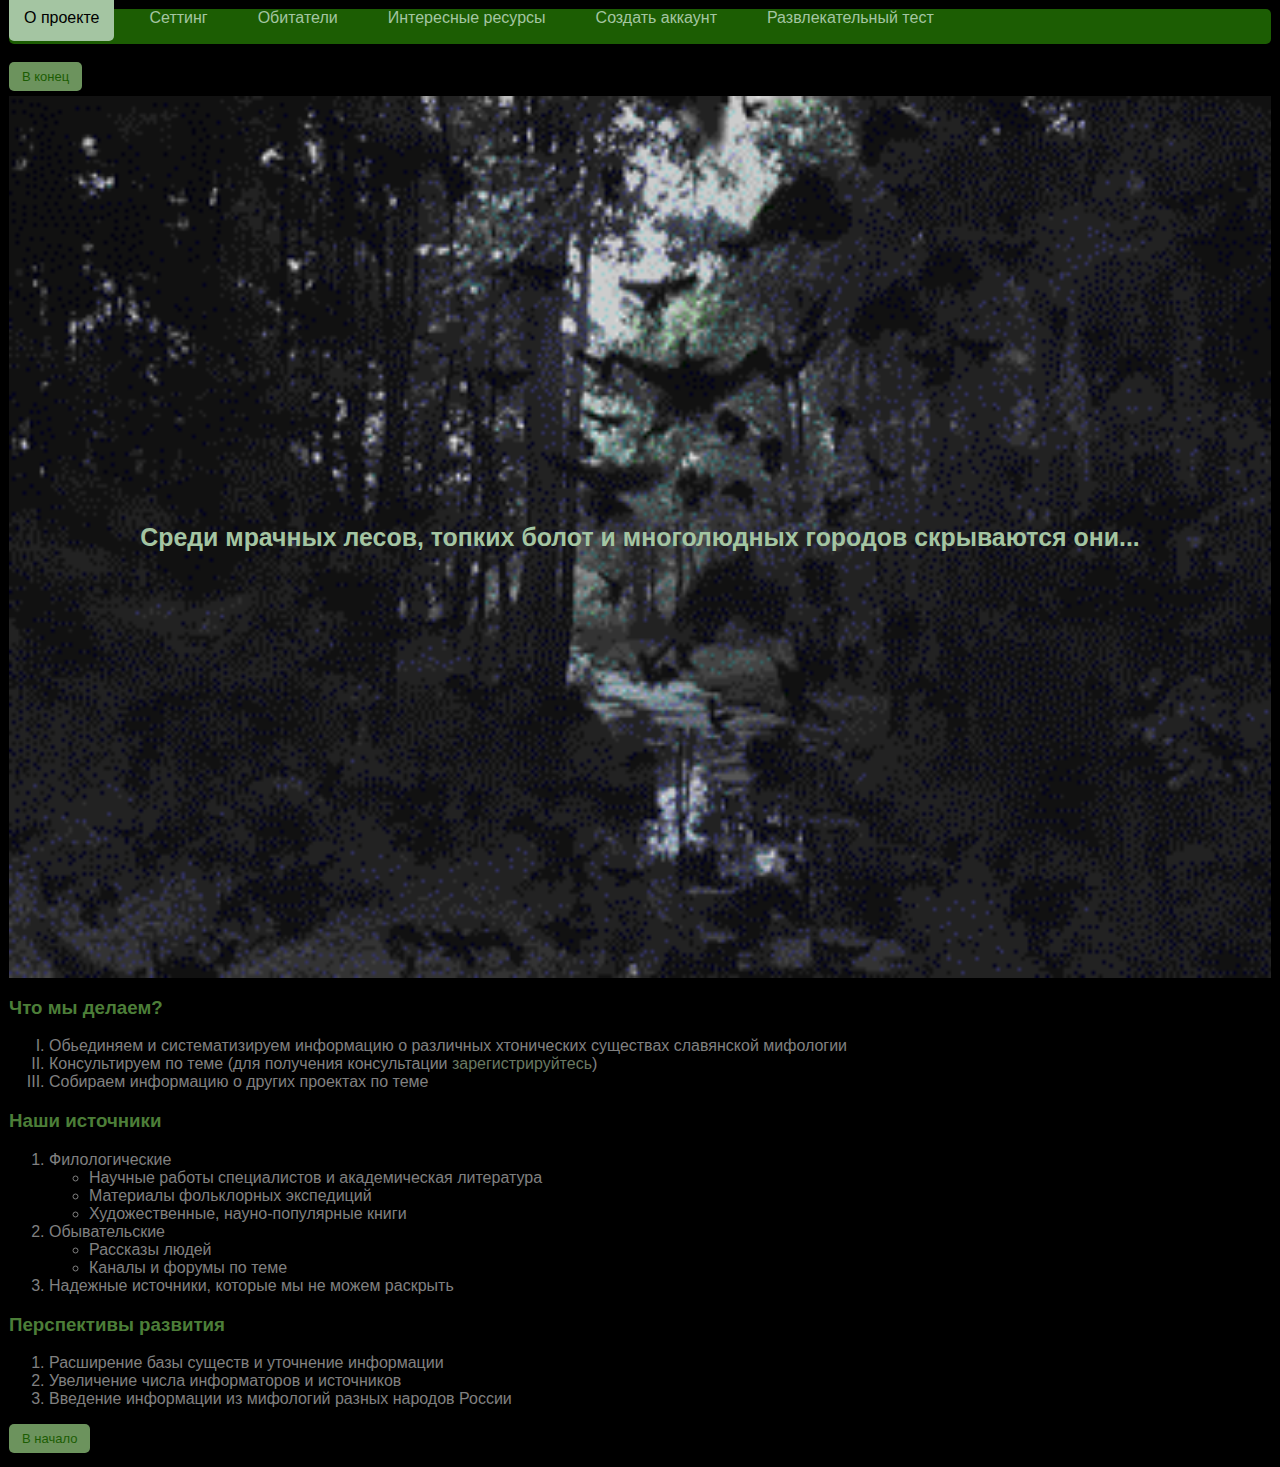
<file: index.html>
<html lang="ru">
   <head>
      <meta charset="UTF-8">
        <title>Русский хтонический мир</title>
        <link rel="stylesheet" href="sstyle.css">
   </head>
   <body>
    <a name="up"></a>
    <nav class="card-header">
<ul class="nav nav-tabs card-header-tabs">
  <li class="nav-item">
    <a class="nav-link active" aria-current="page" href="index.html">О проекте</a>
  </li>
  <li class="nav-item">
    <a class="nav-link" href="page2.html">Сеттинг</a>
  </li>
  <li class="nav-item">
    <a class="nav-link" href="page3.html">Обитатели</a>
  </li>
   <li class="nav-item">
    <a class="nav-link" href="page4.html">Интересные ресурсы</a>
  </li>
  <li class="nav-item">
    <a class="nav-link" href="form.html">Создать аккаунт</a>
  </li>
  <li class="nav-item">
    <a class="nav-link" href="form2.html">Развлекательный тест</a>
  </li>
</ul>
</nav> </br>
<a href="#down" class="button-link">В конец</a>
<div class="background">
        <h5>Среди мрачных лесов, топких болот и многолюдных городов скрываются они...</h5>
    </div>
    <h3 class="head">Что мы делаем?</h3>
<ol type="I"> 
  <li>Обьединяем и систематизируем информацию о различных хтонических существах славянской мифологии</li>
  <li>Консультируем по теме (для получения консультации <a href="form.html" class="toanother">зарегистрируйтесь</a>)</li>
  <li>Собираем информацию о других проектах по теме</li>
  </ol>
    <h3 class="head">Наши источники</h3>
    <ol>
      <li>Филологические
        <ul>
            <li>Научные работы специалистов и академическая литература</li>
            <li>Материалы фольклорных экспедиций</li>
            <li>Художественные, науно-популярные книги</li>
        </ul>
      </li>
      <li>Обывательские 
        <ul>
           <li>Рассказы людей</li>
           <li>Каналы и форумы по теме</li>
        </ul>
      </li>
      <li>Надежные источники, которые мы не можем раскрыть</li>
    </ol>
    <h3 class="head">Перспективы развития</h3>
    <ol> 
      <li>Расширение базы существ и уточнение информации</li>
      <li>Увеличение числа информаторов и источников</li>
      <li>Введение информации из мифологий разных народов России</li>
    </ol>
    <a href="#up" class="button-link">В начало</a>
    <a name="down"></a>
   </body>
</html>
</file>
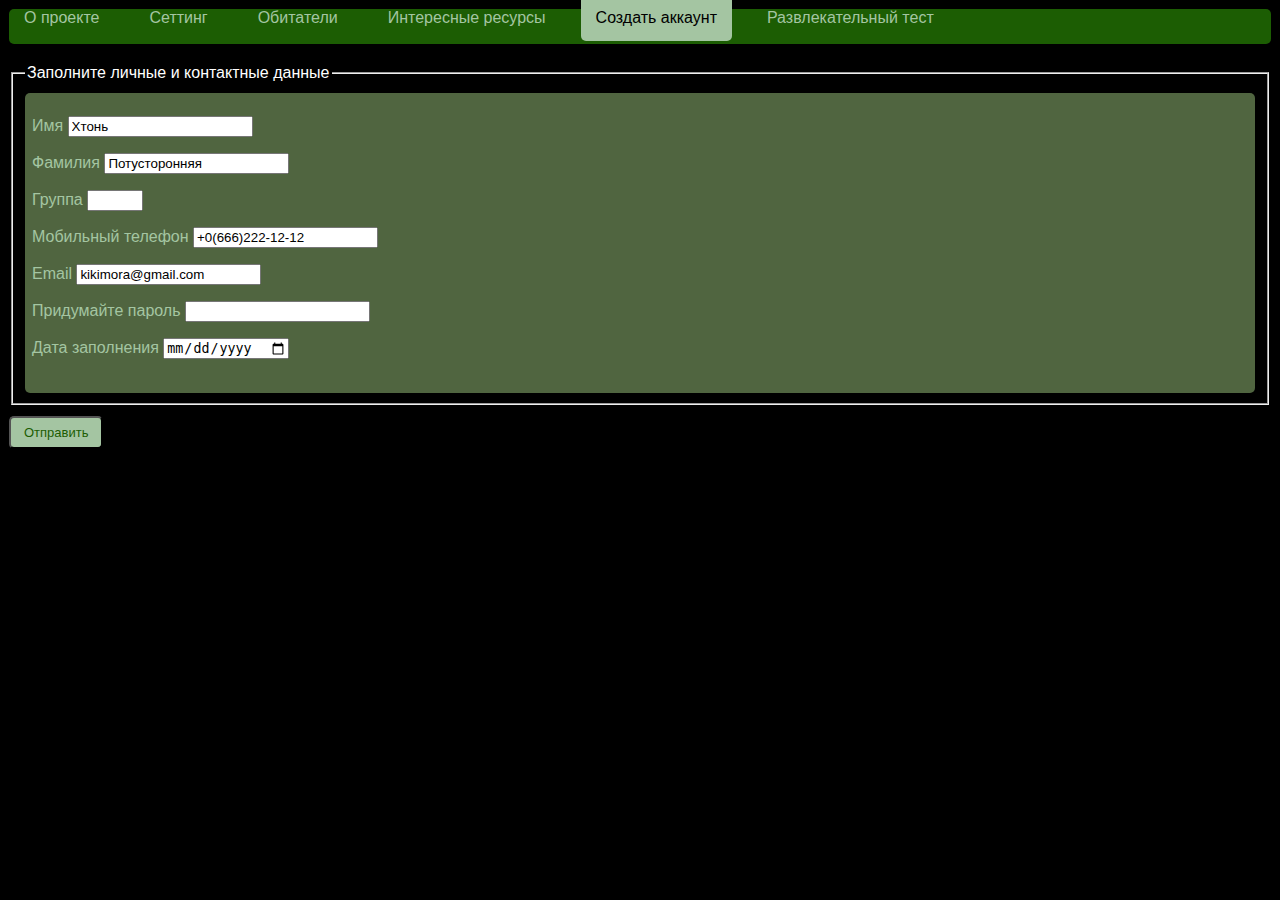
<file: form.html>
<html lang="ru">
   <head>
      <meta charset="UTF-8">
        <title>Mif.Registration</title>
        <link rel="stylesheet" href="fstyle.css"> 
   </head>
   <body>
    <nav class="card-header">
<ul class="nav nav-tabs justify-content-center">
  <li class="nav-item">
    <a class="nav-link" href="index.html">О проекте</a>
  </li>
  <li class="nav-item">
    <a class="nav-link" href="page2.html">Сеттинг</a>
  </li>
  <li class="nav-item">
    <a class="nav-link" href="page3.html">Обитатели</a>
  </li>
   <li class="nav-item">
    <a class="nav-link" href="page4.html">Интересные ресурсы</a>
  </li>
  <li class="nav-item">
    <a class="nav-link active" aria-current="page" href="form.html">Создать аккаунт</a>
  </li>
  <li class="nav-item">
    <a class="nav-link" href="form2.html">Развлекательный тест</a>
  </li>
</ul>
</navigation>
<form action="https://www.ya.ru/search?">
  <fieldset>
  <legend><font color="white">Заполните личные и контактные данные</font></legend>
  <div class="set">
    <p> <label for="name">Имя </label> <input type="text" name="name" value="Хтонь"> </p>
    <p> <label for="family">Фамилия </label> <input type="text" name="family" value="Потусторонняя"> </p>
    <p> <label for="group">Группа </label><input type="number" name="group" min="1" max="10"> </p>
    <p> <label for="tel">Мобильный телефон </label><input type="text" name="tel" value="+0(666)222-12-12"> </p>
    <p> <label for="email">Email </label><input type="email" name="email" value="kikimora@gmail.com"></p>
    <p> <label for="password">Придумайте пароль </label><input type="password" name="password"></p>
    <p> <label for="date">Дата заполнения </label><input type="date" name="date"></p>
    </fieldset>
  </div>
  <input type="submit" name="submit" class="button" value="Отправить">
</form>
   </body>
</html>
</file>
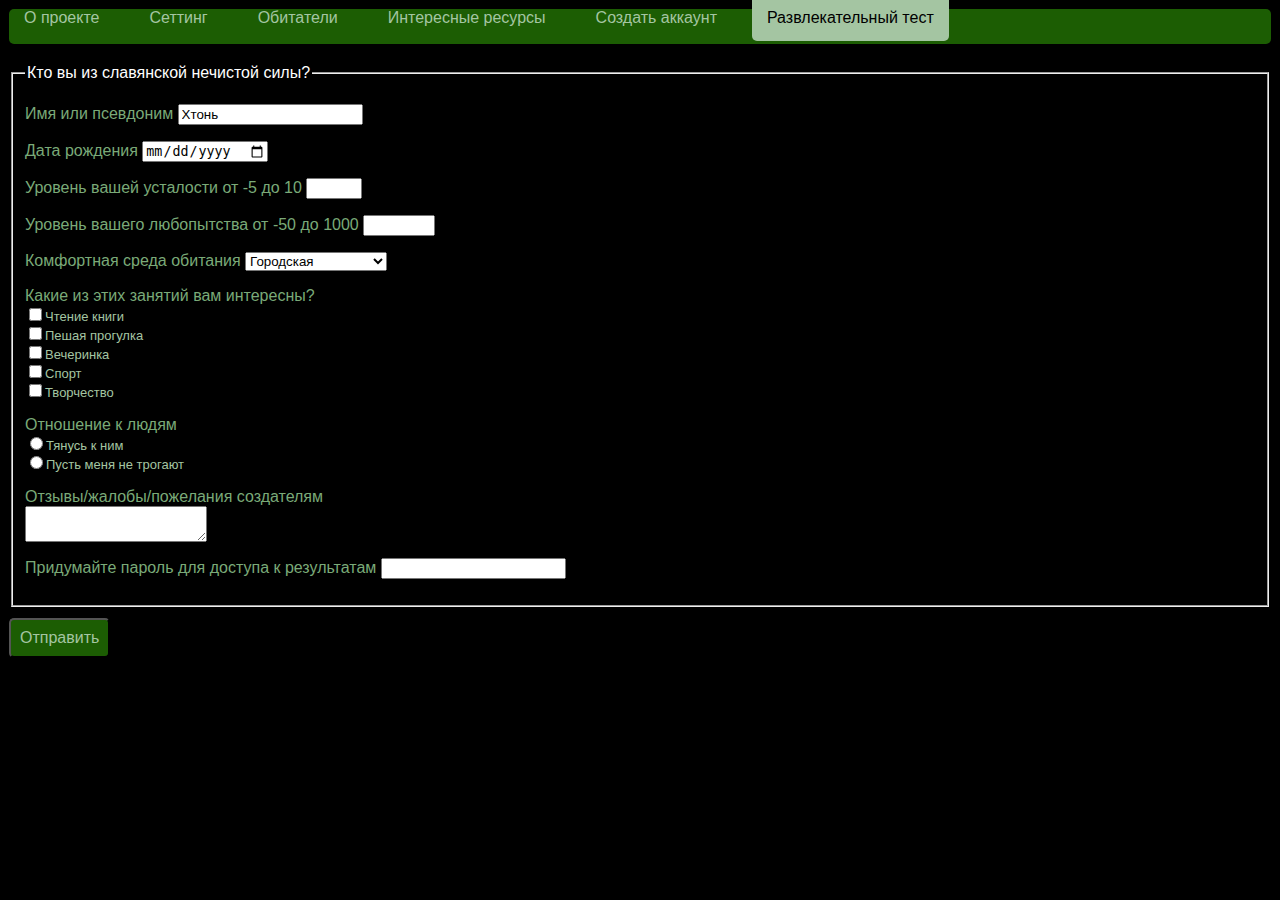
<file: form2.html>
<html lang="ru">
   <head>
      <meta charset="UTF-8">
        <title>Mif</title> 
        <link rel="stylesheet" href="fstyle2.css">
   </head>
   <body>
    <nav class="card-header">
<ul class="nav nav-tabs card-header-tabs">
  <li class="nav-item">
    <a class="nav-link" href="index.html">О проекте</a>
  </li>
  <li class="nav-item">
    <a class="nav-link" href="page2.html">Сеттинг</a>
  </li>
  <li class="nav-item">
    <a class="nav-link" href="page3.html">Обитатели</a>
  </li>
   <li class="nav-item">
    <a class="nav-link" href="page4.html">Интересные ресурсы</a>
  </li>
  <li class="nav-item">
    <a class="nav-link" href="form.html">Создать аккаунт</a>
  </li>
  <li class="nav-item">
    <a class="nav-link active" href="form2.html" aria-current="page">Развлекательный тест</a>
  </li>
</ul>
</navigation>
<form action="https://www.ya.ru/search?">
  <fieldset>
<legend><font color="white">Кто вы из славянской нечистой силы?</font></legend>
    <p> <input type="hidden" name="search" value="search"></p>
    <p class="main"> <label for="name">Имя или псевдоним </label> <input type="text" name="name" value="Хтонь"> </p>
    <p class="main"> <label for="date">Дата рождения </label><input type="date" name="date"></p>
    <p class="main"> <label for="fatigue">Уровень вашей усталости от -5 до 10 </label><input type="number" name="fatigue" min="-5" max="10"> </p>
    <p class="main"> <label for="pry">Уровень вашего любопытства от -50 до 1000 </label><input type="number" name="pry" min="-50" max="1000"> </p>
    <p class="main"> <label for="place"> Комфортная среда обитания
        <select name="place">
<option value="Городская">Городская </option>
<option value="Сельская">Сельская </option>
<option value="В глубине природы">В глубине природы </option>
        </select> </label>
    </p>
    <p><div class="main"><label>Какие из этих занятий вам интересны?</div>
      <div class="notmain"><input type="checkbox" name="do" value="reading">Чтение книги</div>
      <div class="notmain"><input type="checkbox" name="do" value="walking">Пешая прогулка </div>
      <div class="notmain"><input type="checkbox" name="do" value="party">Вечеринка </div>
      <div class="notmain"><input type="checkbox" name="do" value="sport">Спорт </div>
      <div class="notmain"><input type="checkbox" name="do" value="create">Творчество </div>
    </label></p>
    <p><label><div class="main">Отношение к людям</div>
      <div class="notmain"><input type="radio" name="people" value="Good">Тянусь к ним </div>
      <div class="notmain"><input type="radio" name="people" value="Bad">Пусть меня не трогают </div></label>
    </p>
    <p><div class="main"><label for="comment">Отзывы/жалобы/пожелания создателям </label></div><textarea name="comment"></textarea></p>
    <p class="main"><label for="password">Придумайте пароль для доступа к результатам </label><input type="password" name="password"></p>
  </fieldset>
  <input type="submit" name="submit" class="button" value="Отправить">
    </form>
   </body>
</html>
</file>
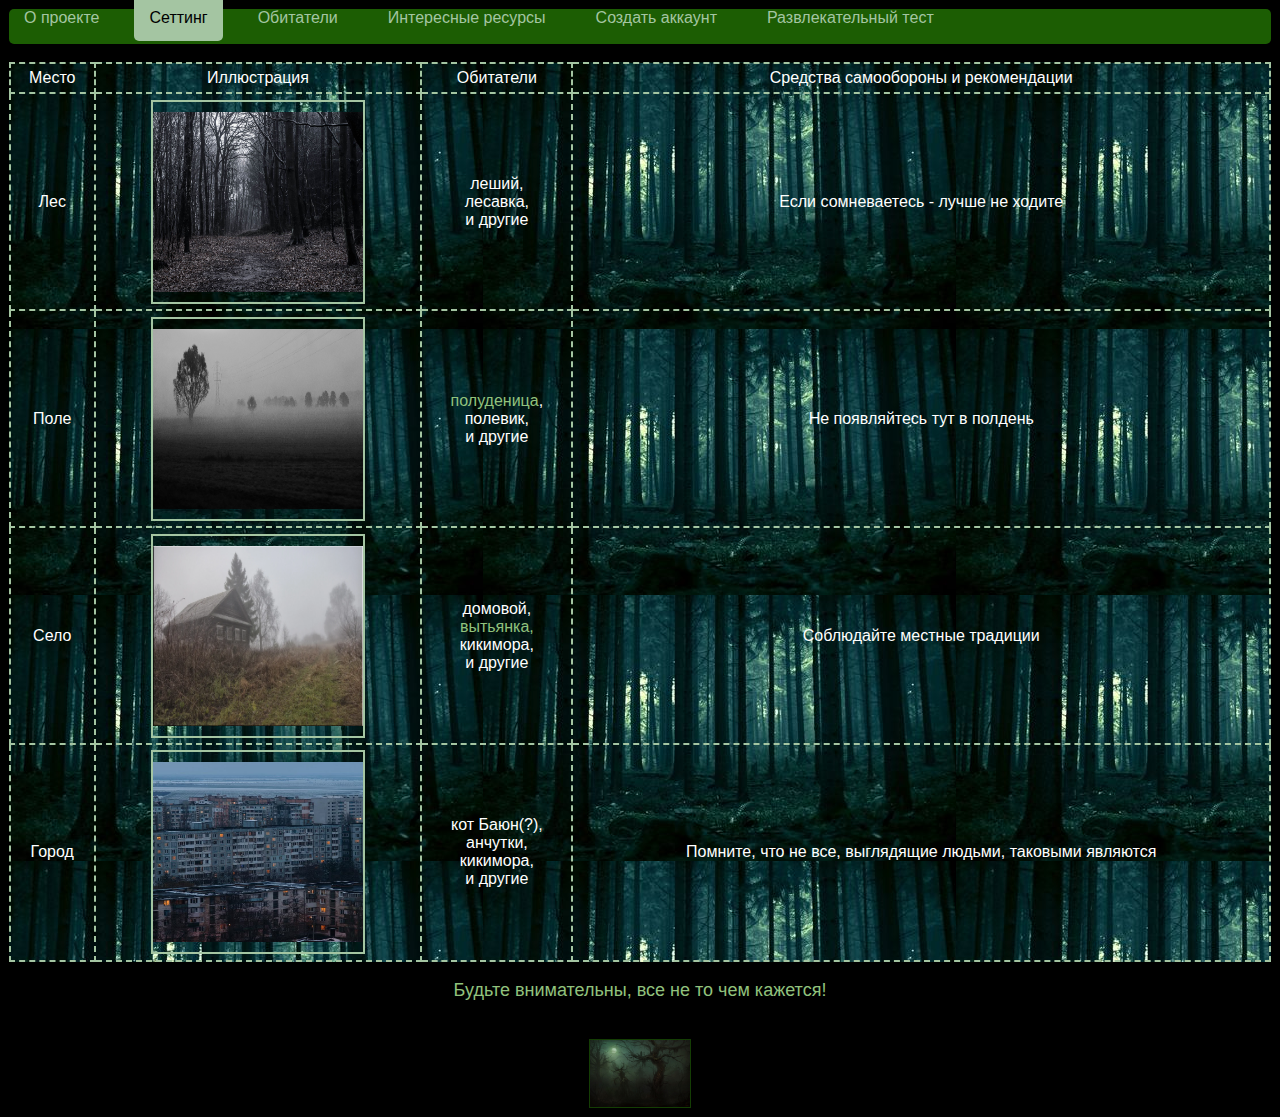
<file: page2.html>
<html lang="ru">
   <head>
      <meta charset="UTF-8">
        <title>Mif</title> 
        <link rel="stylesheet" href="sstyle2.css">
   </head>
   <body bgcolor="B2CC9D">
    <nav class="card-header">
<ul class="nav nav-tabs card-header-tabs">
  <li class="nav-item">
    <a class="nav-link" href="index.html">О проекте</a>
  </li>
  <li class="nav-item">
    <a class="nav-link active" aria-current="page" href="page2.html">Сеттинг</a>
  </li>
  <li class="nav-item">
    <a class="nav-link" href="page3.html">Обитатели</a>
  </li>
   <li class="nav-item">
    <a class="nav-link" href="page4.html">Интересные ресурсы</a>
  </li>
  <li class="nav-item">
    <a class="nav-link" href="form.html">Создать аккаунт</a>
  </li>
  <li class="nav-item">
    <a class="nav-link" href="form2.html">Развлекательный тест</a>
  </li>
</ul>
</nav></br>
<table class="table">
        <tr>
            <td>Место</td>
            <td>Иллюстрация</td>
            <td>Обитатели</td>
            <td>Средства самообороны и рекомендации</td>
        </tr>
        <tr>
            <td>Лес</td>
            <td><img src="forest.jpg" class="place"></td>
            <td>леший,</br> лесавка, </br>и другие</td>
            <td>Если сомневаетесь - лучше не ходите</td>
        </tr>
        <tr>
            <td>Поле</td>
            <td><img src="field.jpg" class="place"></td>
            <td><a href="https://ru.ruwiki.ru/wiki/Полудница" class="toanother" target="_blank">полуденица</a>, </br>полевик, </br>и другие</td> 
            <td>Не появляйтесь тут в полдень</td>
        </tr>
        <tr>
            <td>Село</td> 
            <td><img src="village.webp" class="place"></td>
            <td>домовой, </br><a href="https://mythological-creations.fandom.com/ru/wiki/Вытьянка" class="toanother" target="_blank">вытьянка, </a> </br>кикимора, </br>и другие</td>   
            <td>Соблюдайте местные традиции</td>
        </tr>
        <tr>
            <td>Город</td> 
            <td><img src="city.jpg" class="place"></td>
            <td>кот Баюн(?), </br>анчутки, </br>кикимора, </br>и другие</td>   
            <td>Помните, что не все, выглядящие людьми, таковыми являются</td>
        </tr>
    </table>
    <p class="sugest">Будьте внимательны, все не то чем кажется!</p>
    <div class="trees"><a href="trees (1).jpg" target="_blank"><img src="trees.jpg" class="see"></a></div>
   </body>
</html>
</file>
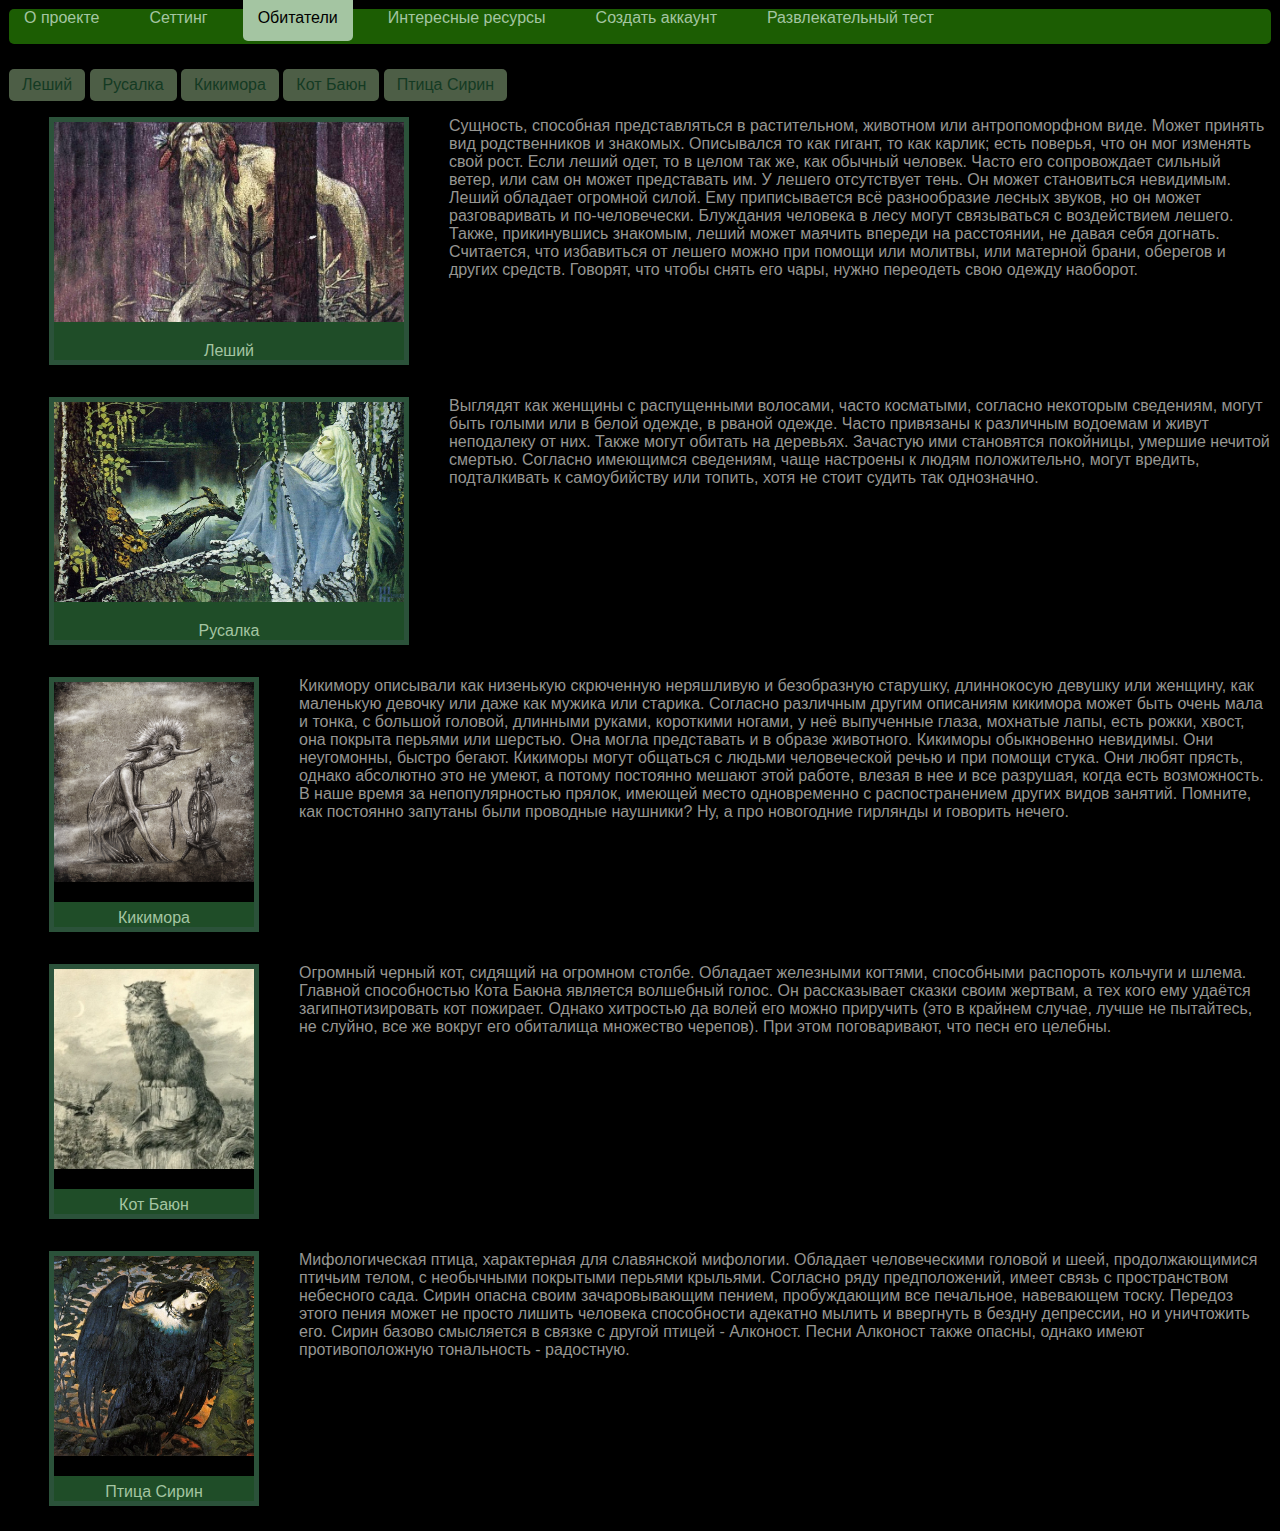
<file: page3.html>
<html lang="ru">
   <head>
      <meta charset="UTF-8">
        <title>Mif</title>
        <link rel="stylesheet" href="sstyle3.css">
   </head>
   <body>
    <header><nav class="card-header">
<ul class="nav nav-tabs card-header-tabs">
  <li class="nav-item">
    <a class="nav-link" href="index.html">О проекте</a>
  </li>
  <li class="nav-item">
    <a class="nav-link" href="page2.html">Сеттинг</a>
  </li>
  <li class="nav-item">
    <a class="nav-link active" aria-current="page" href="page3.html">Обитатели</a>
  </li>
   <li class="nav-item">
    <a class="nav-link" href="page4.html">Интересные ресурсы</a>
  </li>
  <li class="nav-item">
    <a class="nav-link" href="form.html">Создать аккаунт</a>
  </li>
  <li class="nav-item">
    <a class="nav-link" href="form2.html">Развлекательный тест</a>
  </li>
</ul>
</navigation>
</header>
<a href="#Leshiy" class="button-link">Леший</a>
<a href="#mermaid" class="button-link">Русалка</a>
<a href="#kikimora" class="button-link">Кикимора</a>
<a href="#cat" class="button-link">Кот Баюн</a>
<a href="#bird" class="button-link">Птица Сирин</a>

<a name="Leshiy"></a>
<div class="container">
  <figure>
    <img src="Leshiy.jpg" class="img">
    <figcaption>Леший</figcaption>
  </figure>
<p class="notmain">Сущность, способная представляться в растительном, животном или антропоморфном виде. Может принять вид родственников и знакомых. Описывался то как гигант, то как карлик; есть поверья, что он мог изменять свой рост. Если леший одет, то в целом так же, как обычный человек. Часто его сопровождает сильный ветер, или сам он может представать им. У лешего отсутствует тень. Он может становиться невидимым. Леший обладает огромной силой. Ему приписывается всё разнообразие лесных звуков, но он может разговаривать и по-человечески. Блуждания человека в лесу могут связываться с воздействием лешего. Также, прикинувшись знакомым, леший может маячить впереди на расстоянии, не давая себя догнать. Считается, что избавиться от лешего можно при помощи или молитвы, или матерной брани, оберегов и других средств. Говорят, что чтобы снять его чары, нужно переодеть свою одежду наоборот.</p></div>

<a name="mermaid"></a>
<div class="container">
  <figure>
    <img src="mermaid.jpg" class="img">
    <figcaption>Русалка</figcaption>
  </figure>
<p class="notmain">Выглядят как женщины с распущенными волосами, часто косматыми, согласно некоторым сведениям, могут быть голыми или в белой одежде, в рваной одежде. Часто привязаны к различным водоемам и живут неподалеку от них. Также могут обитать на деревьях. Зачастую ими становятся покойницы, умершие нечитой смертью. Согласно имеющимся сведениям, чаще настроены к людям положительно, могут вредить, подталкивать к самоубийству или топить, хотя не стоит судить так однозначно. </p></div>

<a name="kikimora"></a>
<div class="container">
  <figure class="figure2">
    <img src="kikimora.jpg" class="img2">
    <figcaption>Кикимора</figcaption>
  </figure>
<p class="notmain">Кикимору описывали как низенькую скрюченную неряшливую и безобразную старушку, длиннокосую девушку или женщину, как маленькую девочку или даже как мужика или старика. Согласно различным другим описаниям кикимора может быть очень мала и тонка, с большой головой, длинными руками, короткими ногами, у неё выпученные глаза, мохнатые лапы, есть рожки, хвост, она покрыта перьями или шерстью. Она могла представать и в образе животного. Кикиморы обыкновенно невидимы. Они неугомонны, быстро бегают. Кикиморы могут общаться с людьми человеческой речью и при помощи стука. Они любят прясть, однако абсолютно это не умеют, а потому постоянно мешают этой работе, влезая в нее и все разрушая, когда есть возможность. В наше время за непопулярностью прялок, имеющей место одновременно с распостранением других видов занятий. Помните, как постоянно запутаны были проводные наушники? Ну, а про новогодние гирлянды и говорить нечего.</p></div>

<a name="cat"></a>
<div class="container">
  <figure class="figure2">
    <img src="baun.webp" class="img2">
    <figcaption>Кот Баюн</figcaption>
  </figure>
<p class="notmain">Огромный черный кот, сидящий на огромном столбе. Обладает железными когтями, способными распороть кольчуги и шлема. Главной способностью Кота Баюна является волшебный голос. Он рассказывает сказки своим жертвам, а тех кого ему удаётся загипнотизировать кот пожирает. Однако хитростью да волей его можно приручить (это в крайнем случае, лучше не пытайтесь, не слуйно, все же вокруг его обиталища множество черепов). При этом поговаривают, что песн его целебны.</p></div>

<a name="bird"></a>
<div class="container">
  <figure class="figure2">
    <img src="sirin.webp" class="img2">
    <figcaption>Птица Сирин</figcaption>
  </figure>
<p class="notmain">Мифологическая птица, характерная для славянской мифологии. Обладает человеческими головой и шеей, продолжающимися птичьим телом, с необычными покрытыми перьями крыльями. Согласно ряду предположений, имеет связь с пространством небесного сада. Сирин опасна своим зачаровывающим пением, пробуждающим все печальное, навевающем тоску. Передоз этого пения может не просто лишить человека способности адекатно мылить и ввергнуть в бездну депрессии, но и уничтожить его. Сирин базово смысляется в связке с другой птицей - Алконост. Песни Алконост также опасны, однако имеют противоположную тональность - радостную.</p></div>
   </body>
</html>
</file>
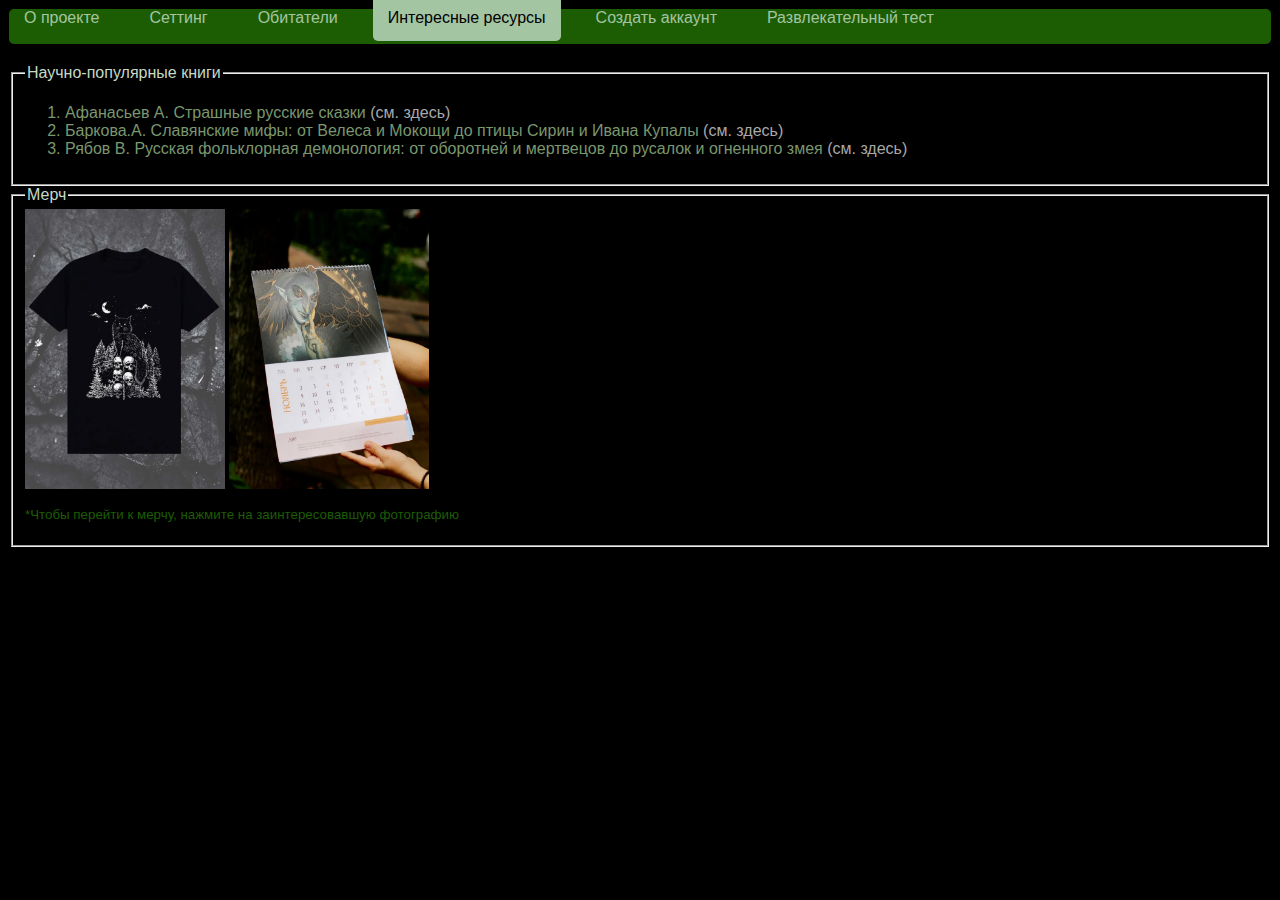
<file: page4.html>
<html lang="ru">
   <head>
      <meta charset="UTF-8">
        <title>Mif</title>
        <link rel="stylesheet" href="sstyle4.css"> 
   </head>
   <body>
    <nav class="card-header">
<ul class="nav nav-tabs justify-content-center">
  <li class="nav-item">
    <a class="nav-link" aria-current="page" href="index.html">О проекте</a>
  </li>
  <li class="nav-item">
    <a class="nav-link" href="page2.html">Сеттинг</a>
  </li>
  <li class="nav-item">
    <a class="nav-link" href="page3.html">Обитатели</a>
  </li>
   <li class="nav-item">
    <a class="nav-link active" aria-current="page" href="page4.html">Интересные ресурсы</a>
  </li>
  <li class="nav-item">
    <a class="nav-link" href="form.html">Создать аккаунт</a>
  </li>
  <li class="nav-item">
    <a class="nav-link" href="form2.html">Развлекательный тест</a>
  </li>
</ul>
</navigation>
<fieldset>
<legend> <font color="#C6D9C5"> Научно-популярные книги </font></legend>
  <ol>
    <li class="point">Афанасьев А. Страшные русские сказки <a href="https://www.chitai-gorod.ru/product/strashnye-russkie-skazki-3073024" class="go" target="_self">(см. здесь)</a></li>
    <li class="point">Баркова.А. Славянские мифы: от Велеса и Мокощи до птицы Сирин и Ивана Купалы <a href="https://www.mann-ivanov-ferber.ru/catalog/product/slavyanskie-mify/" class="go" target="_blank">(см. здесь)</a></li>
    <li class="point">Рябов В. Русская фольклорная демонология: от оборотней и мертвецов до русалок и огненного змея <a href="https://www.mann-ivanov-ferber.ru/catalog/product/russkaya-folklornaya-demonologiya/" class="go" target="_blank">(см. здесь)</a></li>
  </ol>
</fieldset>
<fieldset>
  <legend><font color="#C6D9C5"> Мерч </font></legend>
    <a href="https://www.wildberries.ru/catalog/462901196/detail.aspx"><img class="img" src="Tshort.jpg"></a>
    <a href="https://www.wildberries.ru/catalog/458409913/detail.aspx?size=645940415"><img class="img" src="calendar.jpg"></a>
    <p class="small">*Чтобы перейти к мерчу, нажмите на заинтересовавшую фотографию</p>
</fieldset>
   </body>
</html>
</file>
<file: sstyle.css>
nav ul {
    list-style-type: none; 
    margin: 0;           
    padding: 0;           
    display: flex;        
}

nav ul li {
    margin-right: 20px;   
}

nav ul li a {
    color: rgb(164, 197, 162);         
    text-decoration: none; 
    padding: 15px 15px;    
    transition: 0.3s; 
}
.nav {
    background-color:#1c5d03;
    height: 35px;
    font-family: 'Comic Sans MS', cursive, sans-serif;
    border-radius: 5px; 
}
.background {
background-image: url(4336bfea530b032630d0c05ca52e94fd.gif);
background-size: cover; 
    background-position: center; 
    height: 100%; 
    display: flex;
    align-items: center; 
    justify-content: center; 
    font-family: 'Comic Sans MS', cursive, sans-serif;
    font-size: 30px;
    color: rgb(164, 197, 162);
}
.head {
    color: #4c7e38;
}
body {
    font-family: 'Comic Sans MS', cursive, sans-serif;
    padding: 1px;
    background-color:black;
    color: #808080;
}
.active {
    color: black;
    background-color:  rgb(164, 197, 162);
    border-radius: 5px; 
}
.button-link {
            display: inline-block; 
            padding: 7px 13px;
            background-color: #6c935d;
            color: #1c5d03;
            text-align: center;
            text-decoration: none;
            border-radius: 5px; 
            font-size: small;
            margin-bottom: 5px;
        }

        .button-link:hover {
            background-color:rgb(164, 197, 162);
        }
.toanother {
    text-decoration: none;
    color:#697962;
}
</file>
<file: fstyle.css>
nav ul {
    list-style-type: none; 
    margin: 0;           
    padding: 0;           
    display: flex;        
}

nav ul li {
    margin-right: 20px;   
}

nav ul li a {
    color: rgb(164, 197, 162);         
    text-decoration: none; 
    padding: 15px 15px;    
    transition: 0.3s; 
}
.nav {
    background-color:#1c5d03;
    height: 35px;
    font-family: 'Comic Sans MS', cursive, sans-serif;
    border-radius: 5px; 
    margin-bottom: 20px;
}
.set {
    margin-top: 5px;
    background-color: #506540;
    border-radius: 5px; 
    color: rgb(164, 197, 162);
    border: 2px;
    box-sizing: border-box;
    width: 1230px;
    height: 300px;
    padding: 7px; 
}
body {
    font-family: 'Comic Sans MS', cursive, sans-serif;
    padding: 1px;
    background-color:black;
}
.active {
    color: black;
    background-color:  rgb(164, 197, 162);
    border-radius: 5px; 
}
.button {
    margin-top: 11px;
    display: inline-block; 
    padding: 7px 13px;
    background-color:  rgb(164, 197, 162);
    color: #1c5d03;
    text-align: center;
    text-decoration: none;
    border-radius: 5px; 
    font-size: small;
    font-family: 'Comic Sans MS', cursive, sans-serif;
}
</file>
<file: fstyle2.css>
nav ul {
    list-style-type: none; 
    margin: 0;           
    padding: 0;           
    display: flex;        
}

nav ul li {
    margin-right: 20px;   
}

nav ul li a {
    color: rgb(164, 197, 162);         
    text-decoration: none; 
    padding: 15px 15px;    
    transition: 0.3s; 
}
.nav {
    background-color:#1c5d03;
    height: 35px;
    font-family: 'Comic Sans MS', cursive, sans-serif;
    border-radius: 5px; 
    margin-bottom: 20px;
}
.active {
    color: black;
    background-color:  rgb(164, 197, 162);
    border-radius: 5px; 
     font-size: medium;
}
body {
    font-family: 'Comic Sans MS', cursive, sans-serif;
    padding: 1px;
    background-color:black;
}
.button {
    margin-top: 11px;
    display: inline-block; 
    padding: 9px 9px;
    color:  rgb(164, 197, 162);
    background-color: #1c5d03;
    text-align: center;
    text-decoration: none;
    border-radius: 5px; 
    font-size: medium;
    font-family: 'Comic Sans MS', cursive, sans-serif;
}
.main {
    color:  rgb(122, 170, 120);
}
.notmain {
    color: rgb(164, 197, 162);
    font-size: small;
}
</file>
<file: sstyle2.css>
nav ul {
    list-style-type: none; 
    margin: 0;           
    padding: 0;           
    display: flex;        
}

nav ul li {
    margin-right: 20px;   
}

nav ul li a {
    color: rgb(164, 197, 162);         
    text-decoration: none; 
    padding: 15px 15px;    
    transition: 0.3s; 
}
.nav {
    background-color:#1c5d03;
    height: 35px;
    font-family: 'Comic Sans MS', cursive, sans-serif;
    border-radius: 5px; 
}
.active {
    color: black;
    background-color:  rgb(164, 197, 162);
    border-radius: 5px; 
}
body {
    font-family: 'Comic Sans MS', cursive, sans-serif;
    padding: 1px;
    background-color:black;
    color: white;
}
tr td {
   border-width: 2px; 
   border-style: dashed;
   padding: 5px;
   text-align: center;
   border-color:  rgba(164, 197, 162);
   border-width: 2px;
   border-radius: 5px;
}
.table {
    border-collapse: collapse;
    height: 900px;
    width: 100%;
    background-image: url(background.jpg);
    border-color:  rgb(164, 197, 162);
    border-width: 2px;
    border-radius: 5px;
}
.see {
   margin-top: 20px;
   width: 100px;
   height: 67px;
   padding-top: 0px;
   border:solid 1px #143d04;
}
.place {
  height: 180px;
  padding-top: 10px;
  padding-bottom: 10px;
  border: solid rgb(164, 197, 162) 2px;
  width: 210px;
  border-collapse: collapse;
}
.toanother {
    text-decoration: none;
    color:#91c27d;
}
.sugest {
     font-size: large;
     text-align: center;
     color: #91c27d;
     padding-bottom: 0%;
}
.trees {
    display: flex;
    justify-content: center;
}
</file>
<file: sstyle3.css>
nav ul {
    list-style-type: none; 
    margin: 0;           
    padding: 0;           
    display: flex;        
}

nav ul li {
    margin-right: 20px;   
}

nav ul li a {
    color: rgb(164, 197, 162);         
    text-decoration: none; 
    padding: 15px 15px;    
    transition: 0.3s; 
}
.nav {
    background-color:#1c5d03;
    height: 35px;
    font-family: 'Comic Sans MS', cursive, sans-serif;
    border-radius: 5px; 
    margin-bottom: 20px;
}
body {
    font-family: 'Comic Sans MS', cursive, sans-serif;
    padding: 1px;
    background-color:black;
}
.active {
    color: black;
    background-color:  rgb(164, 197, 162);
    border-radius: 5px;
}
.img {
    float:left;
    margin-right: 20px;
    height: 200px;
    width: 350px;
    margin-bottom: 20px;
}
.container{
    display: flex;
}
.notmain {
    color:rgb(150, 150, 146);
}
.img2{
    height: 200px;
    width: 200px;
    margin-bottom: 20px;
    margin-right: 20px;
}
figure {
   border: thick rgb(43, 82, 58) solid; 
   width: 350px;
}
.figure2 {
   border: thick rgb(43, 82, 58) solid; 
   width: 200px;
}
figcaption {
    background-color:#1f4d28;
    color: rgb(164, 197, 162);
    text-align: center;
    padding-top: 7px;
}
.button-link {
            margin-top: 5px;
            display: inline-block; 
            padding: 7px 13px;
            background-color: #4d5e46;
            color: rgb(20, 58, 35);
            text-align: center;
            text-decoration: none;
            border-radius: 5px; 
            font-size: medium;
            padding-left: 5 px;
        }

        .button-link:hover {
            background-color:rgb(164, 197, 162);
        }
</file>
<file: sstyle4.css>
nav ul {
    list-style-type: none; 
    margin: 0;           
    padding: 0;           
    display: flex;        
}

nav ul li {
    margin-right: 20px;   
}

nav ul li a {
    color: rgb(164, 197, 162);         
    text-decoration: none; 
    padding: 15px 15px;    
    transition: 0.3s; 
}
.nav {
    background-color:#1c5d03;
    height: 35px;
    font-family: 'Comic Sans MS', cursive, sans-serif;
    border-radius: 5px; 
    margin-bottom: 20px;
}
body {
    font-family: 'Comic Sans MS', cursive, sans-serif;
    padding: 1px;
    background-color:black;
}
.active {
    color: black;
    background-color:  rgb(164, 197, 162);
    border-radius: 5px;
}
.point
{
    color: #7a976e;
}
.go {
    text-decoration: none;
    color: #A9A9A9;
}
.img {
    width: 200;
    height: 280;
}
.small
{
    font-size: smaller;
    color: #1c5d03;
}
</file>
